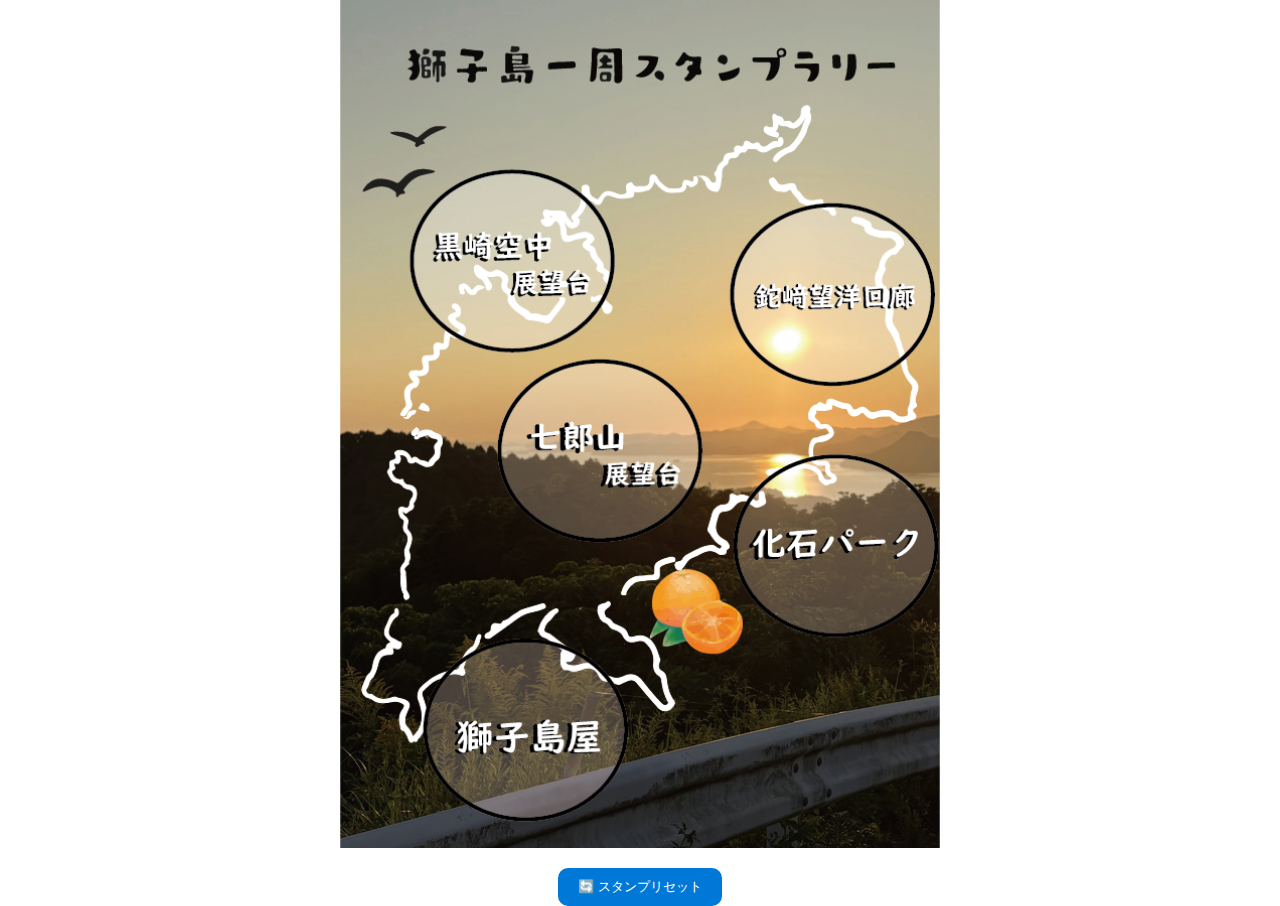
<file: index.html>
<!DOCTYPE html>
<html lang="ja">
<head>
  <meta charset="UTF-8">
  <title>獅子島スタンプラリー</title>
  <meta name="viewport" content="width=device-width, initial-scale=1.0">
  <link rel="stylesheet" href="style.css">
</head>
<body class="index-page">

<div class="stamp-board">
  <img src="images/backgrounds/card_background.png" class="background" alt="スタンプカード背景">

  <div class="stamp" id="stamp1"><img src="images/stamps/stamp1.png" alt="スタンプ1"></div>
  <div class="stamp" id="stamp2"><img src="images/stamps/stamp2.png" alt="スタンプ2"></div>
  <div class="stamp" id="stamp3"><img src="images/stamps/stamp3.png" alt="スタンプ3"></div>
  <div class="stamp" id="stamp4"><img src="images/stamps/stamp4.png" alt="スタンプ4"></div>
  <div class="stamp" id="stamp5"><img src="images/stamps/stamp5.png" alt="スタンプ5"></div>
</div>

<button id="reset-button">🔄 スタンプリセット</button>

<script src="script.js"></script>
</body>
</html>
</file>
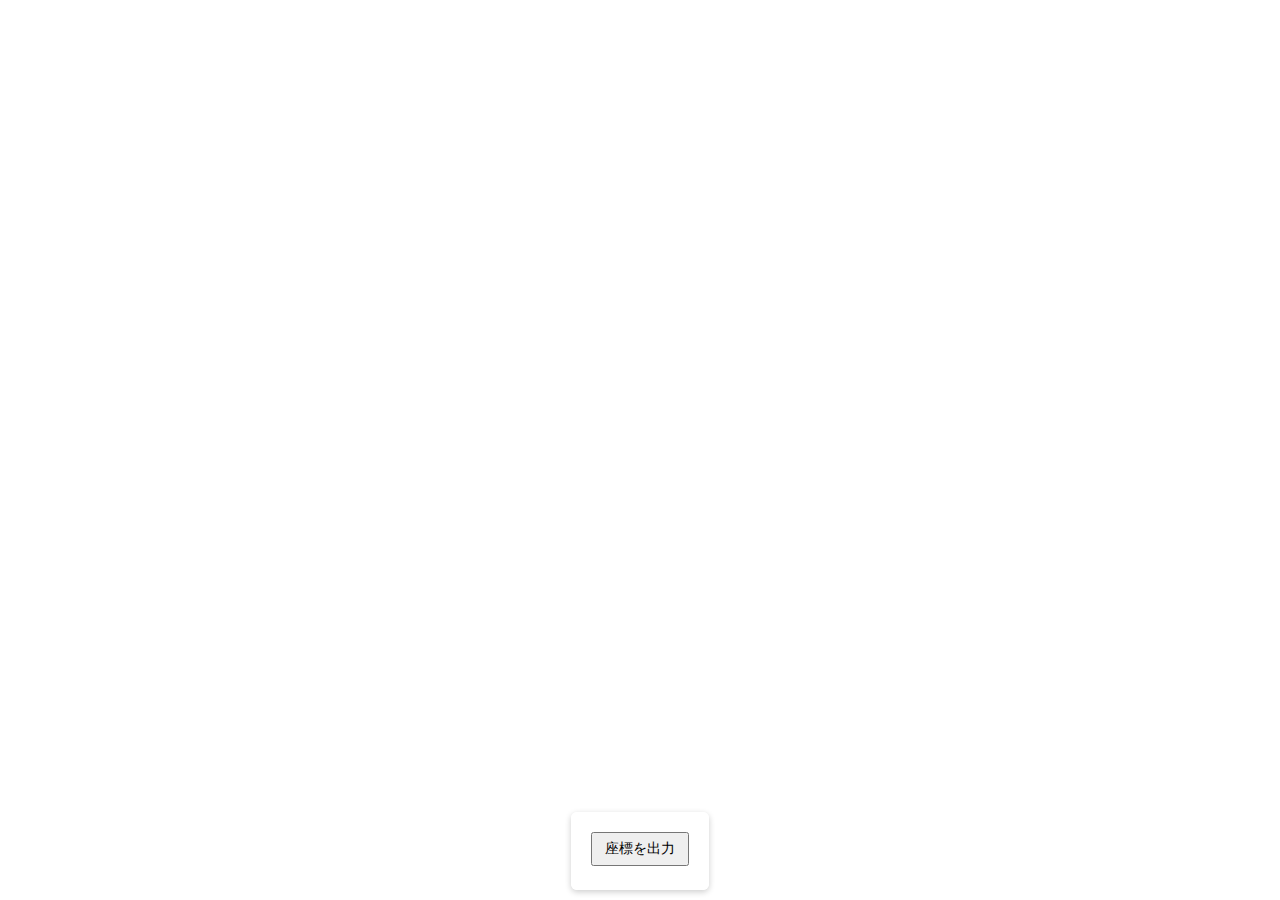
<file: dev.html>
<!DOCTYPE html>
<html lang="ja">
<head>
  <meta charset="UTF-8">
  <title>スタンプ位置設定（開発版）</title>
  <link rel="stylesheet" href="style.css">
  <style>
    .output-box {
      position: fixed;
      bottom: 10px;
      left: 50%;
      transform: translateX(-50%);
      background: rgba(255,255,255,0.9);
      border-radius: 6px;
      padding: 10px 20px;
      font-size: 14px;
      box-shadow: 0 2px 6px rgba(0,0,0,0.2);
    }

    button {
      margin-top: 10px;
      padding: 6px 12px;
      font-size: 14px;
      cursor: pointer;
    }
  </style>
</head>
<body class="index-page">
  <div class="stamp-board">
    <div class="stamp" id="stamp1"><img src="images/stamps/stamp1.png" alt="stamp1"></div>
    <div class="stamp" id="stamp2"><img src="images/stamps/stamp2.png" alt="stamp2"></div>
    <div class="stamp" id="stamp3"><img src="images/stamps/stamp3.png" alt="stamp3"></div>
    <div class="stamp" id="stamp4"><img src="images/stamps/stamp4.png" alt="stamp4"></div>
    <div class="stamp" id="stamp5"><img src="images/stamps/stamp5.png" alt="stamp5"></div>
  </div>

  <div class="output-box">
    <button id="export">座標を出力</button>
    <pre id="output"></pre>
  </div>

  <script>
    const stamps = document.querySelectorAll(".stamp");
    let active = null;
    let offset = { x: 0, y: 0 };

    stamps.forEach(stamp => {
      stamp.addEventListener("mousedown", e => {
        active = stamp;
        offset.x = e.offsetX;
        offset.y = e.offsetY;
      });

      window.addEventListener("mousemove", e => {
        if (!active) return;
        const board = document.querySelector(".stamp-board");
        const rect = board.getBoundingClientRect();
        let left = e.clientX - rect.left - offset.x;
        let top = e.clientY - rect.top - offset.y;
        active.style.left = left + "px";
        active.style.top = top + "px";
      });

      window.addEventListener("mouseup", () => (active = null));
    });

    document.getElementById("export").addEventListener("click", () => {
      const result = {};
      stamps.forEach(s => {
        result[s.id] = {
          left: s.style.left || "0px",
          top: s.style.top || "0px"
        };
      });
      document.getElementById("output").textContent = JSON.stringify(result, null, 2);
    });
  </script>
</body>
</html>
</file>
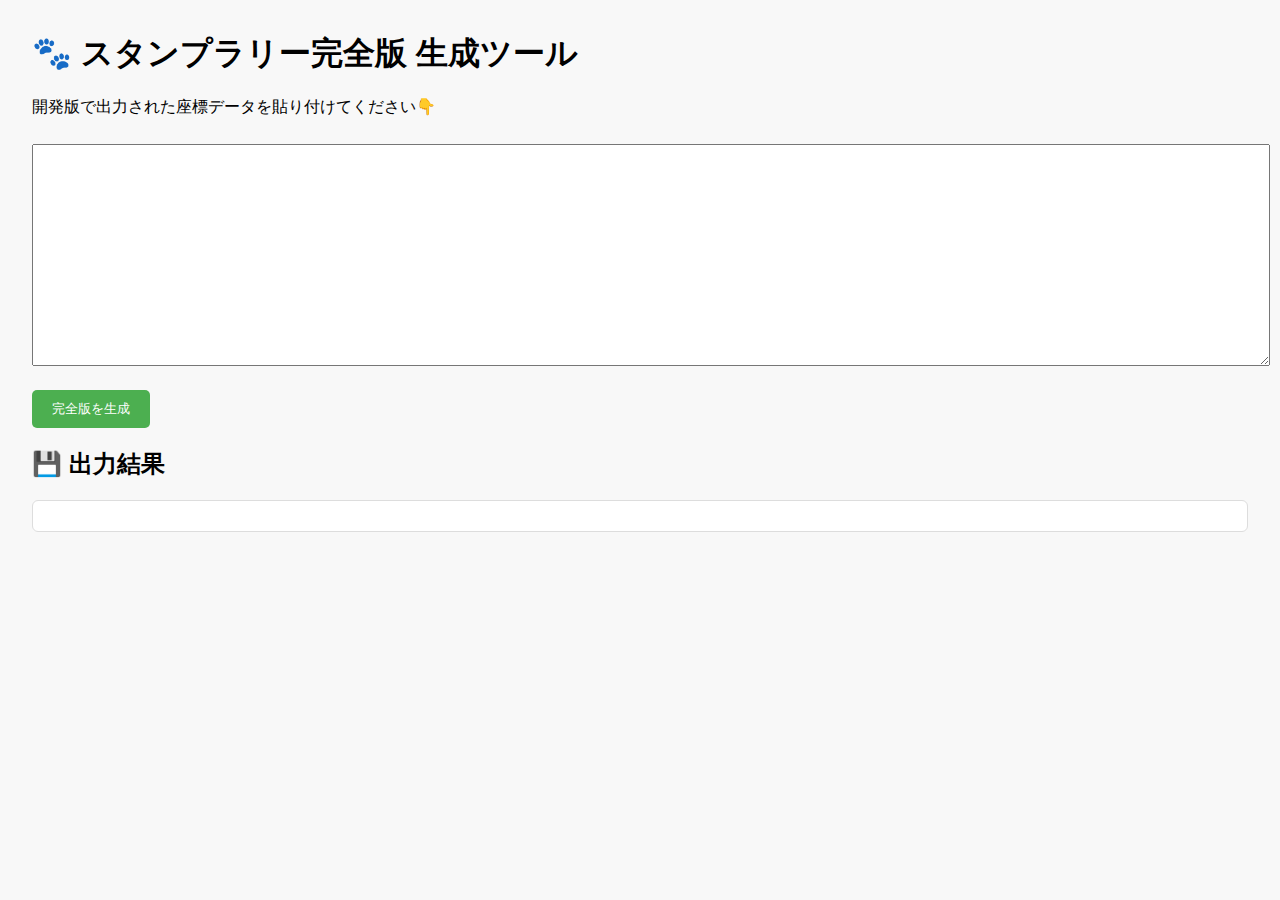
<file: generator.html>
<!DOCTYPE html>
<html lang="ja">
<head>
  <meta charset="UTF-8">
  <title>スタンプラリー完全版生成ツール</title>
  <style>
    body { font-family: "Hiragino Kaku Gothic ProN", sans-serif; margin: 2em; background: #f8f8f8; }
    textarea { width: 100%; height: 200px; font-family: monospace; padding: 10px; margin-top: 10px; }
    button { margin-top: 20px; padding: 10px 20px; background-color: #4CAF50; color: white; border: none; border-radius: 5px; }
    pre { background: #fff; padding: 15px; border-radius: 6px; border: 1px solid #ddd; white-space: pre-wrap; }
  </style>
</head>
<body>
  <h1>🐾 スタンプラリー完全版 生成ツール</h1>
  <p>開発版で出力された座標データを貼り付けてください👇</p>
  <textarea id="coordsInput"></textarea>
  <button id="generate">完全版を生成</button>
  <h2>💾 出力結果</h2>
  <pre id="outputArea"></pre>

  <script>
    document.getElementById('generate').addEventListener('click', () => {
      let data;
      try { data = JSON.parse(document.getElementById('coordsInput').value); }
      catch { alert("JSONの形式が正しくありません"); return; }

      const stampHTML = Object.entries(data).map(([id, pos]) => `
    <div class="stamp" id="${id}" style="left:${pos.left}; top:${pos.top};">
      <img src="images/stamps/${id}.png" alt="${id}">
    </div>`).join("\n");

      const html = `<!DOCTYPE html>
<html lang="ja">
<head>
<meta charset="UTF-8">
<title>🐾 スタンプラリー完全版</title>
<link rel="stylesheet" href="style.css">
</head>
<body class="index-page">
<div class="stamp-board">
${stampHTML}
</div>
</body>
</html>`;

      document.getElementById('outputArea').textContent = html;
    });
  </script>
</body>
</html>
</file>
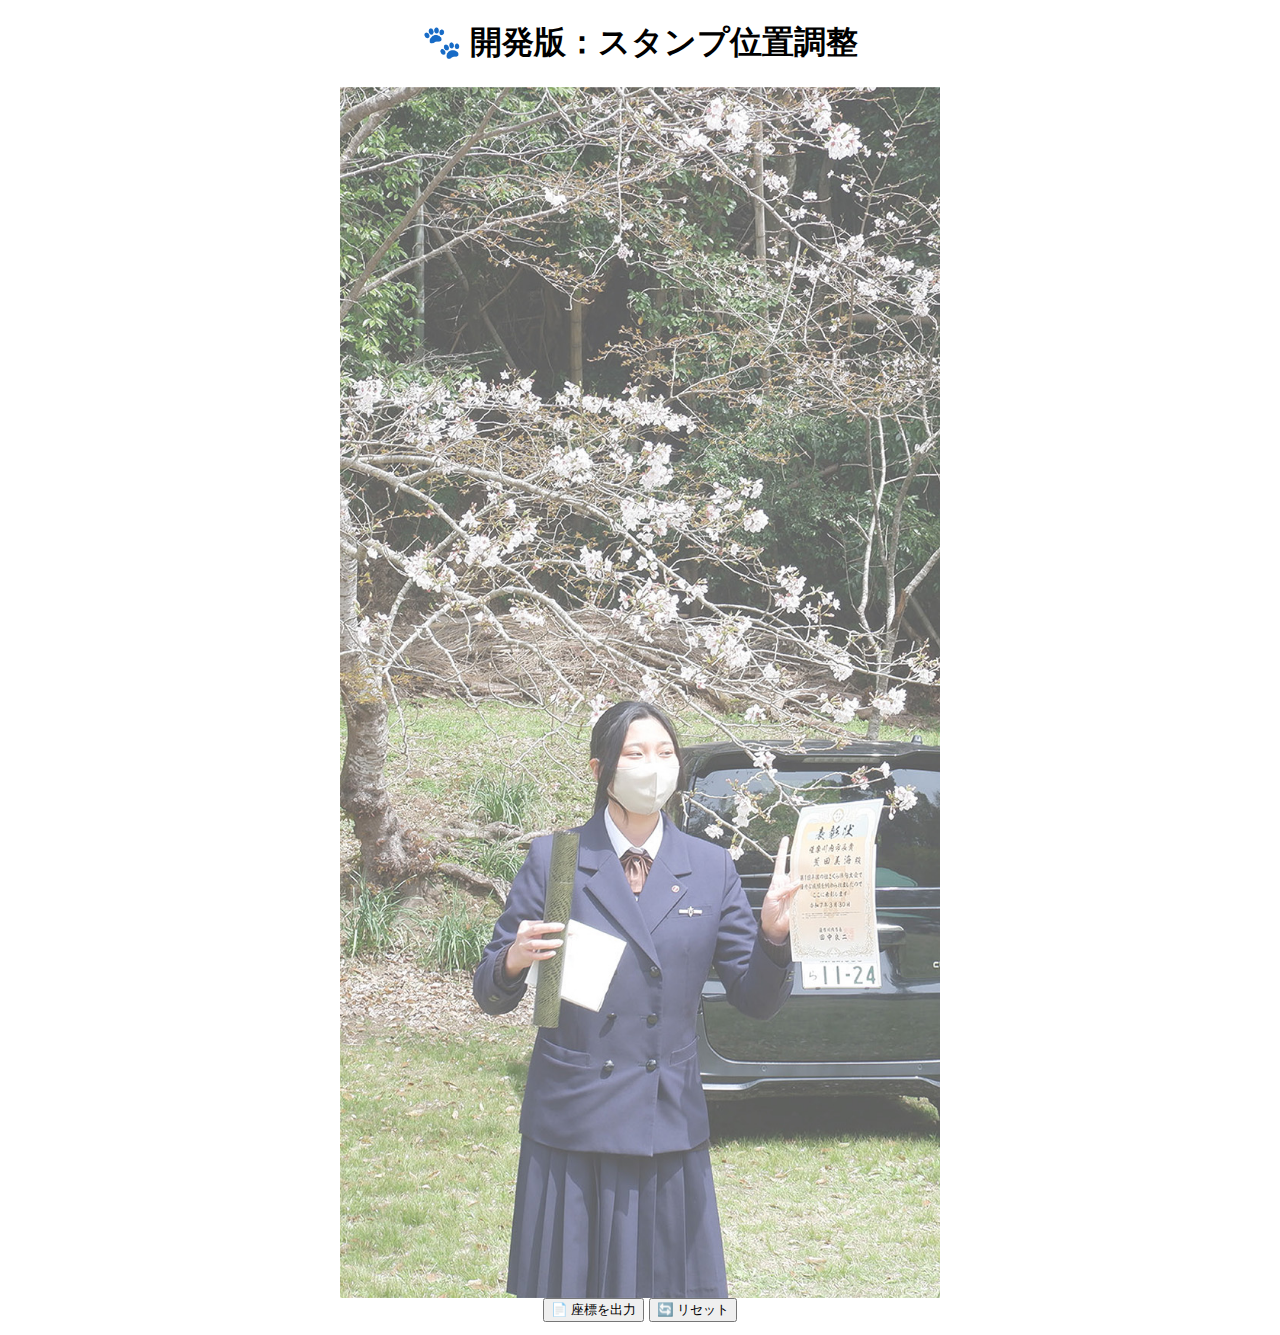
<file: index_dev.html>
<!DOCTYPE html>
<html lang="ja">
<head>
  <meta charset="UTF-8">
  <title>開発版：獅子島スタンプラリー</title>
  <link rel="stylesheet" href="style.css">
</head>
<body>
  <h1>🐾 開発版：スタンプ位置調整</h1>

  <div class="stamp-board">
    <img src="images/backgrounds/haikei.jpg" alt="背景" class="background">
    <div class="stamp" id="spot1"><img src="images/stamps/stamp1.png" alt=""></div>
    <div class="stamp" id="spot2"><img src="images/stamps/stamp2.png" alt=""></div>
    <div class="stamp" id="spot3"><img src="images/stamps/stamp3.png" alt=""></div>
    <div class="stamp" id="spot4"><img src="images/stamps/stamp4.png" alt=""></div>
    <div class="stamp" id="spot5"><img src="images/stamps/stamp5.png" alt=""></div>
  </div>

  <div class="buttons">
    <button id="export">📄 座標を出力</button>
    <button id="reset">🔄 リセット</button>
  </div>

  <pre id="output"></pre>

  <script src="script_dev.js"></script>
</body>
</html>
</file>
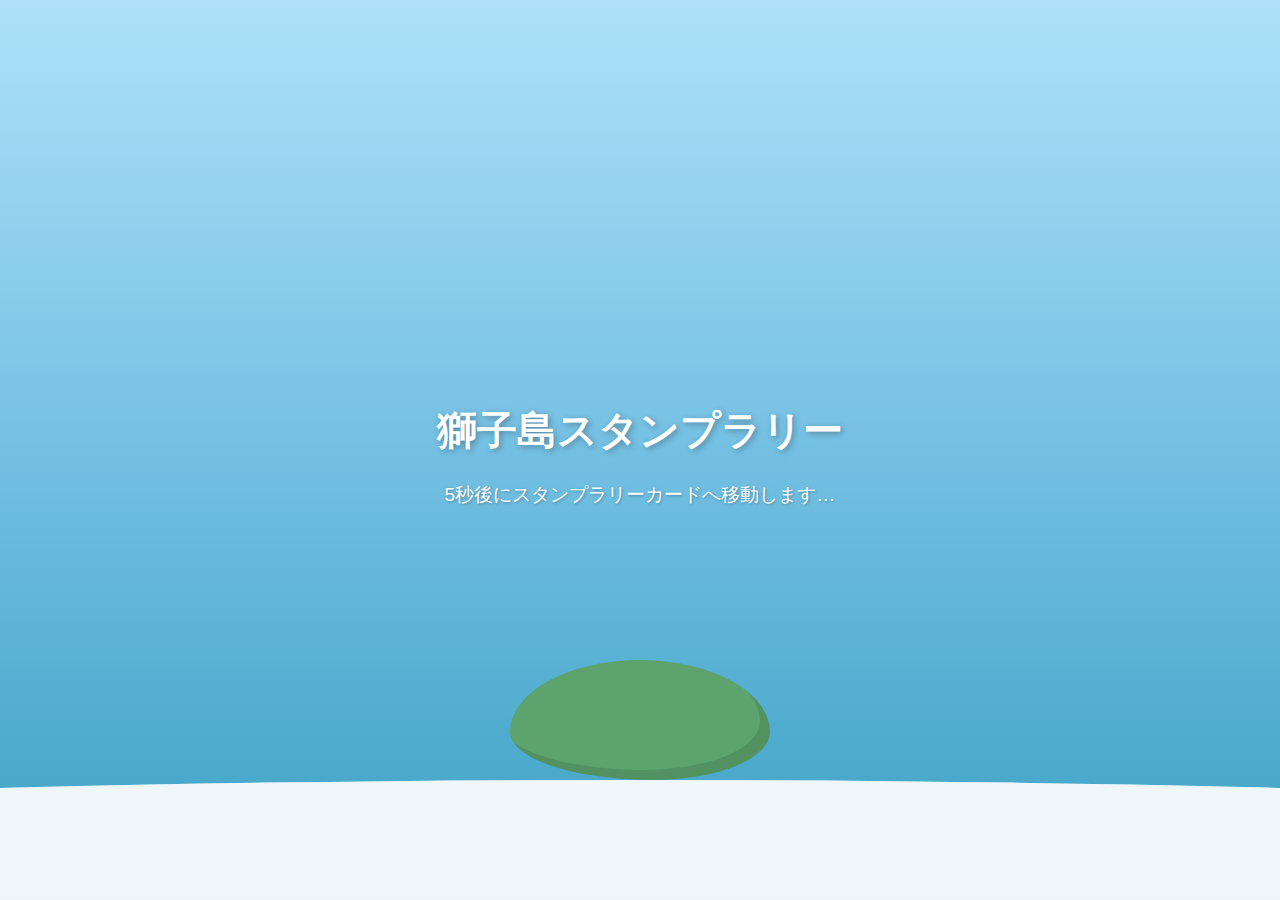
<file: redirect.html>
<!DOCTYPE html>
<html lang="ja">
<head>
  <meta charset="UTF-8">
  <meta name="viewport" content="width=device-width, initial-scale=1.0">
  <title>獅子島スタンプラリー</title>
  <style>
    /* 背景グラデーション（海と空） */
    body {
      margin: 0;
      height: 100vh;
      overflow: hidden;
      background: linear-gradient(to bottom, #aee1f9 0%, #74c0e3 50%, #3ba1c3 100%);
      display: flex;
      justify-content: center;
      align-items: center;
      flex-direction: column;
      font-family: "Hiragino Maru Gothic ProN", "Yu Gothic", sans-serif;
      color: #fff;
      position: relative;
    }

    /* タイトル */
    h1 {
      font-family: "Pacifico", cursive;
      font-size: 2.5em;
      margin: 0;
      text-shadow: 2px 2px 6px rgba(0,0,0,0.3);
      animation: fadeInDown 1.5s ease;
    }

    @keyframes fadeInDown {
      from { opacity: 0; transform: translateY(-20px); }
      to { opacity: 1; transform: translateY(0); }
    }

    /* 島のシルエット */
    .island {
      position: absolute;
      bottom: 120px;
      width: 260px;
      height: 120px;
      background: #5ca36d;
      border-radius: 50% 50% 45% 55% / 60% 60% 40% 40%;
      box-shadow: inset -10px -10px 0 rgba(0,0,0,0.1);
      animation: floatIsland 4s ease-in-out infinite;
    }

    @keyframes floatIsland {
      0%, 100% { transform: translateY(0); }
      50% { transform: translateY(5px); }
    }

    /* 波アニメーション */
    .wave {
      position: absolute;
      bottom: 0;
      width: 200%;
      height: 120px;
      background: rgba(255, 255, 255, 0.7);
      border-radius: 100% 100% 0 0;
      animation: waveMove 6s linear infinite;
    }

    .wave:nth-child(2) {
      opacity: 0.5;
      animation-delay: -3s;
    }

    @keyframes waveMove {
      0% { transform: translateX(0); }
      100% { transform: translateX(-50%); }
    }

    /* カモメアニメ */
    .seagull {
      position: absolute;
      top: 80px;
      left: -100px;
      width: 50px;
      height: 30px;
      background: none;
      animation: fly 12s linear infinite;
    }

    @keyframes fly {
      0% { left: -100px; top: 80px; transform: scale(1); }
      50% { left: 60%; top: 40px; transform: scale(1.1); }
      100% { left: 110%; top: 100px; transform: scale(1); }
    }

    /* カモメの形（SVG風） */
    .seagull::before, .seagull::after {
      content: "";
      position: absolute;
      width: 25px;
      height: 10px;
      border-top: 2px solid white;
      border-radius: 50%;
    }

    .seagull::before {
      transform: rotate(-20deg);
      left: 0;
    }

    .seagull::after {
      transform: rotate(20deg);
      right: 0;
    }

    /* カウントダウン */
    #countdown {
      margin-top: 20px;
      font-size: 1.2em;
      text-shadow: 1px 1px 3px rgba(0,0,0,0.3);
      animation: fadeIn 2s ease;
    }

    @keyframes fadeIn {
      from { opacity: 0; }
      to { opacity: 1; }
    }

    /* 手動リンク */
    a {
      color: #fff;
      text-decoration: underline;
    }
  </style>

  <!-- Google Fonts -->
  <link href="https://fonts.googleapis.com/css2?family=Pacifico&display=swap" rel="stylesheet">
</head>
<body>
  <h1>獅子島スタンプラリー</h1>
  <div class="island"></div>
  <div class="seagull"></div>
  <div class="wave"></div>
  <div class="wave"></div>

  <div id="countdown">5秒後にスタンプラリーカードへ移動します…</div>

  <script>
    let count = 5;
    const countdownEl = document.getElementById("countdown");
    const redirectURL = "https://tsuji-tomonori33.github.io/syoko_design_33yui.site/index.html";

    const timer = setInterval(() => {
      count--;
      countdownEl.textContent = count + "秒後にスタンプラリーカードへ移動します…";
      if (count <= 0) {
        clearInterval(timer);
        window.location.href = redirectURL;
      }
    }, 1000);
  </script>
</body>
</html>
</file>
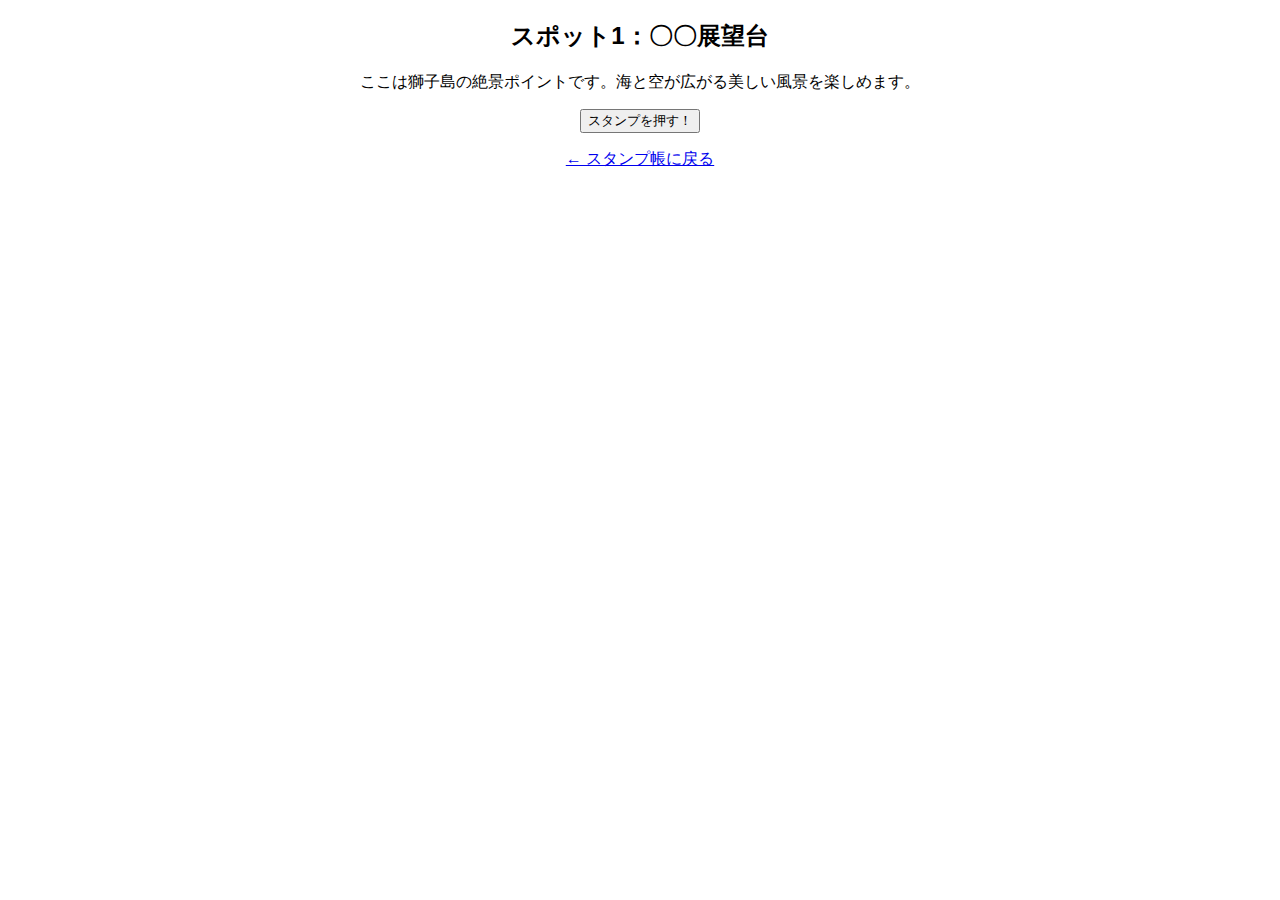
<file: spot1.html>
<!DOCTYPE html>
<html lang="ja">
<head>
  <meta charset="UTF-8">
  <title>スポット1 | 獅子島スタンプラリー</title>
  <link rel="stylesheet" href="style.css">
  <meta name="viewport" content="width=device-width, initial-scale=1.0">
</head>
<body class="spot-page">
  <h2>スポット1：〇〇展望台</h2>
  <p>ここは獅子島の絶景ポイントです。海と空が広がる美しい風景を楽しめます。</p>

  <button onclick="getStamp(1)">スタンプを押す！</button>
  <p><a href="index.html">← スタンプ帳に戻る</a></p>

  <script>
    function getStamp(num) {
      localStorage.setItem(`stamp${num}`, "get");
      alert(`スタンプ${num}を獲得しました！`);
    }
  </script>
</body>
</html>
</file>
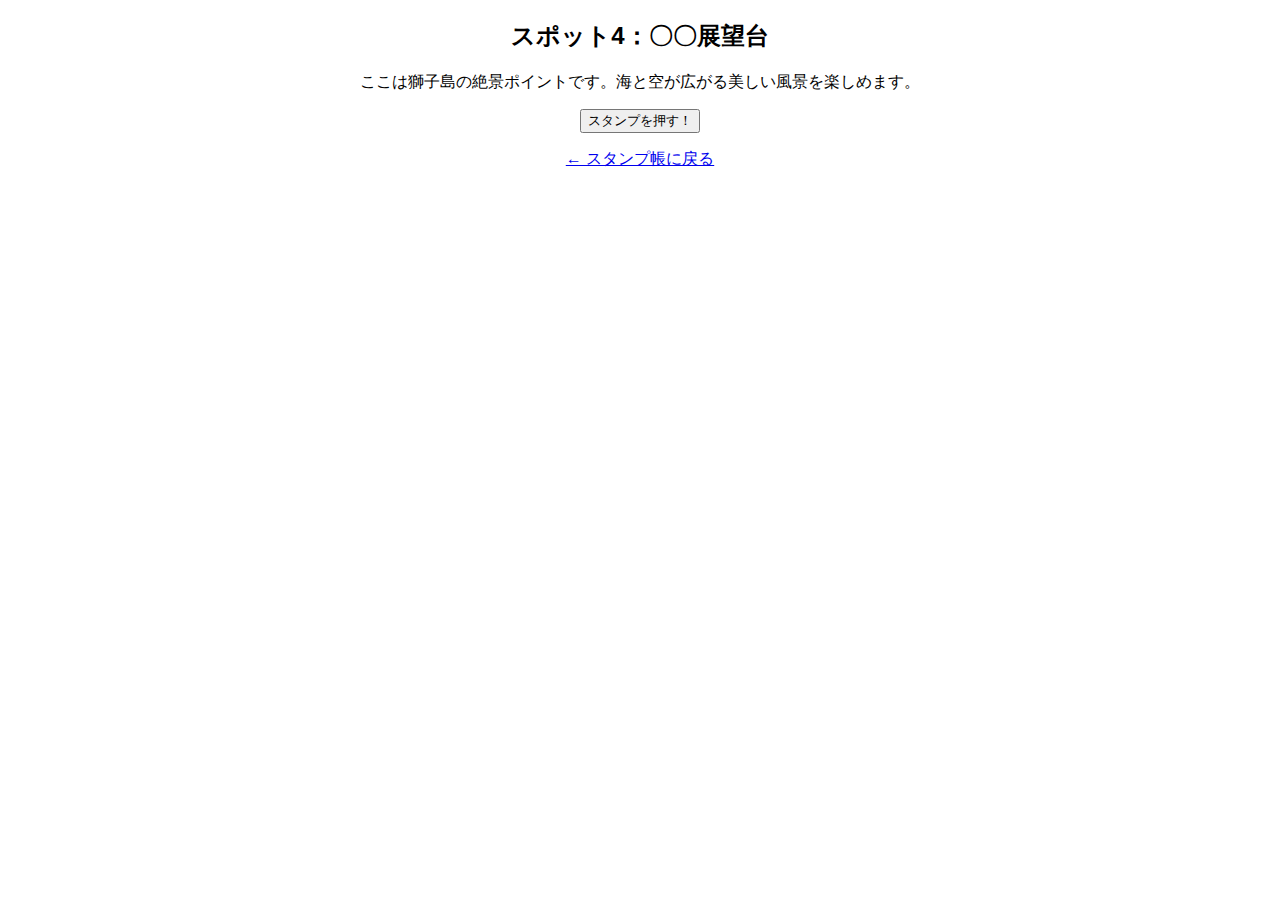
<file: spot4.html>
<!DOCTYPE html>
<html lang="ja">
<head>
  <meta charset="UTF-8">
  <title>スポット4 | 獅子島スタンプラリー</title>
  <link rel="stylesheet" href="style.css">
  <meta name="viewport" content="width=device-width, initial-scale=1.0">
</head>
<body class="spot-page">
  <h2>スポット4：〇〇展望台</h2>
  <p>ここは獅子島の絶景ポイントです。海と空が広がる美しい風景を楽しめます。</p>

  <button onclick="getStamp(4)">スタンプを押す！</button>
  <p><a href="index.html">← スタンプ帳に戻る</a></p>

  <script>
    function getStamp(num) {
      localStorage.setItem(`stamp${num}`, "get");
      alert(`スタンプ${num}を獲得しました！`);
    }
  </script>
</body>
</html>
</file>
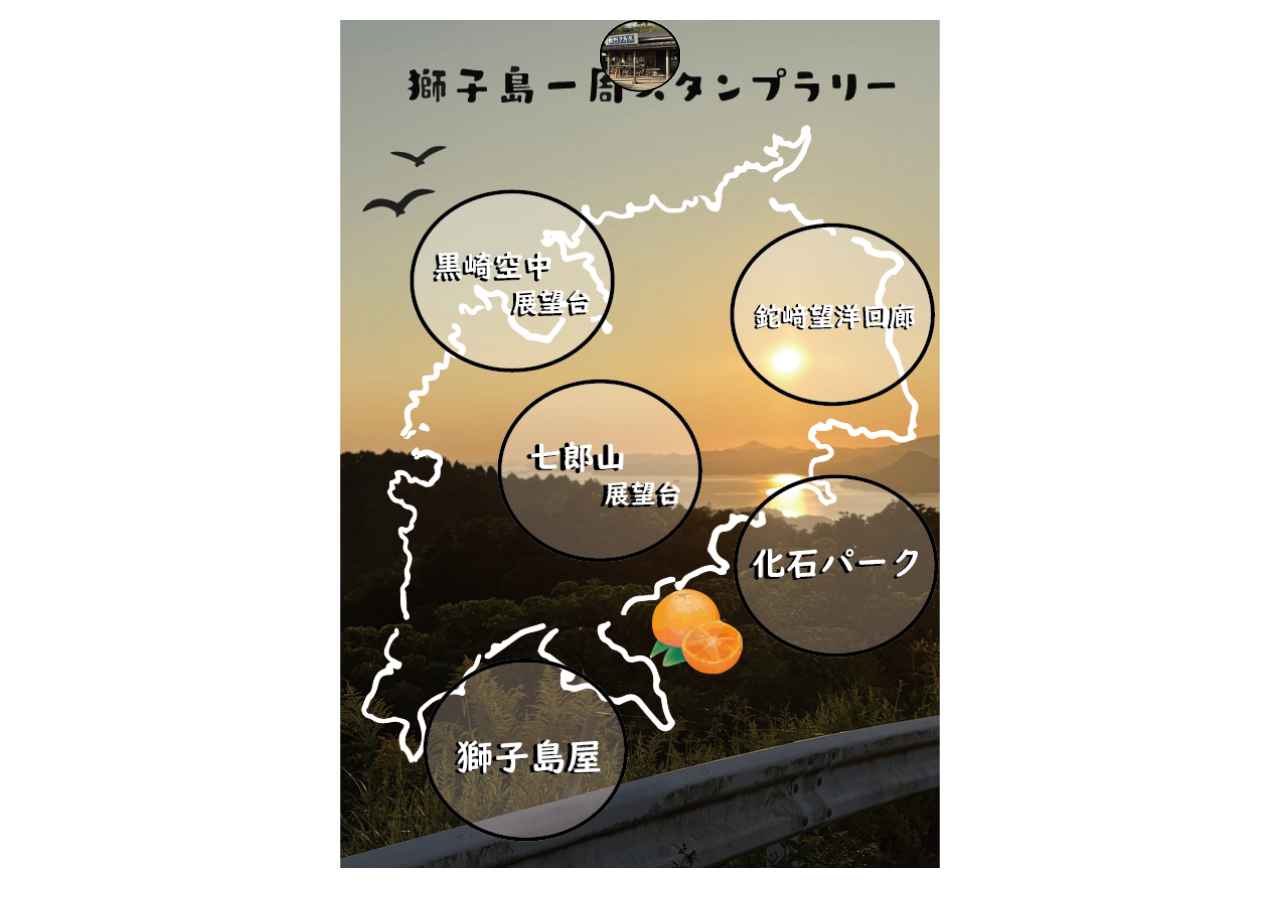
<file: dev/dev.html>
<!DOCTYPE html>
<html lang="ja">
<head>
  <meta charset="UTF-8">
  <title>開発版スタンプ配置（最高版）</title>
  <meta name="viewport" content="width=device-width, initial-scale=1.0">
  <link rel="stylesheet" href="dev.css">
</head>
<body>

<div class="stamp-board">
  <img src="images/backgrounds/card_background.png" class="background" alt="カード背景">

  <div class="stamp" id="stamp1"><img src="images/stamps/stamp1.png" alt="スタンプ1"></div>
  <div class="stamp" id="stamp2"><img src="images/stamps/stamp2.png" alt="スタンプ2"></div>
  <div class="stamp" id="stamp3"><img src="images/stamps/stamp3.png" alt="スタンプ3"></div>
  <div class="stamp" id="stamp4"><img src="images/stamps/stamp4.png" alt="スタンプ4"></div>
  <div class="stamp" id="stamp5"><img src="images/stamps/stamp5.png" alt="スタンプ5"></div>
</div>

<div class="controls">
  <label>スタンプサイズ:
    <input type="range" id="size-all" min="50" max="250" value="120"> px
  </label>
  <button id="download-json">JSONダウンロード</button>
</div>

<pre id="json-output"></pre>

<script src="dev.js"></script>
</body>
</html>
</file>
<file: style.css>
body {
  font-family: "Noto Sans JP", sans-serif;
  margin: 0;
  padding: 0;
  text-align: center;
  background: #fff;
}

.stamp-board {
  position: relative;
  width: 100%;
  max-width: 600px;
  margin: 0 auto;
  height: auto;
  display: flex;
  justify-content: center;
  align-items: flex-start;
  background-color: #fff;
}

.background {
  width: 100%;
  height: auto;
  pointer-events: none;
  position: relative;
  z-index: 0;
}

.stamp {
  position: absolute;
  display: none;
  z-index: 1;
}

.stamp img {
  width: 100%;
  height: auto;
}

.stamp.collected {
  display: block;
}

#complete-message {
  margin-top: 20px;
  font-size: 1.2rem;
  font-weight: bold;
  color: #d14;
}

#reset-button {
  margin-top: 20px;
  padding: 10px 20px;
  background-color: #0078d7;
  color: white;
  border: none;
  border-radius: 10px;
  cursor: pointer;
}

#reset-button:hover {
  background-color: #005fa3;
}
</file>
<file: dev/dev.css>
body {
  font-family: "Noto Sans JP", sans-serif;
  margin: 0;
  padding: 0;
  background-color: #fff;
  display: flex;
  flex-direction: column;
  align-items: center;
}

.stamp-board {
  position: relative;
  width: 100%;
  max-width: 600px;           /* 完全版と同じ幅 */
  margin: 20px auto;
  height: auto;
  display: flex;
  justify-content: center;
  align-items: flex-start;
  overflow: visible;          /* 下部も表示 */
}

.background {
  width: 100%;
  height: auto;
  object-fit: contain;        /* 縦横比保持 */
  object-position: center top;
  position: absolute;
  z-index: 0;
  pointer-events: none;
}

.stamp {
  position: absolute;
  cursor: grab;
  z-index: 1;
}

.stamp img {
  width: 80px;   /* 初期大きさ */
  height: auto;
}

.size-controls {
  margin: 10px;
  display: flex;
  flex-wrap: wrap;
  gap: 10px;
}

.size-controls label {
  font-size: 0.9rem;
}
</file>
